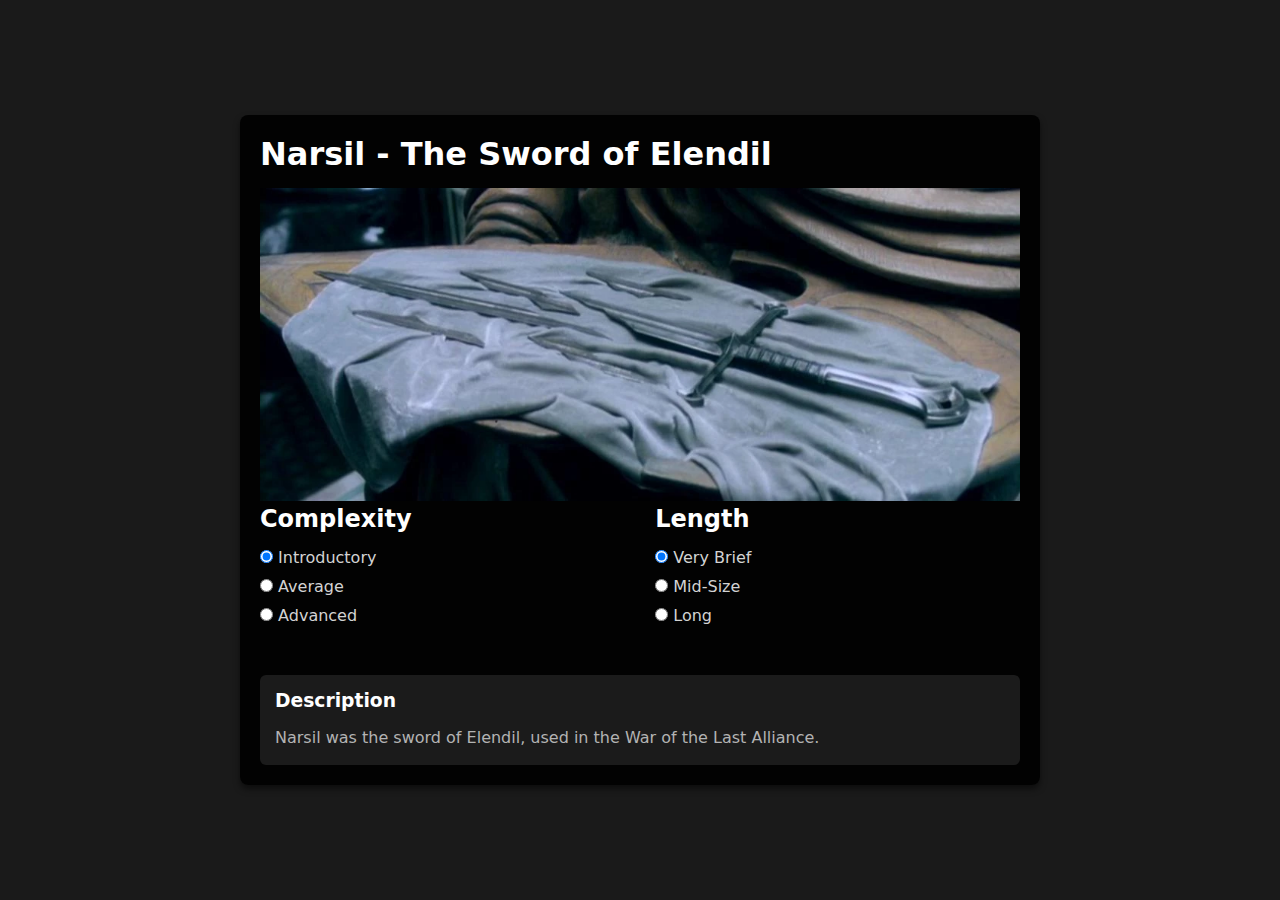
<file: pages/item.html>
<!DOCTYPE html>
<html lang="en">
<head>
  <meta charset="UTF-8">
  <meta name="viewport" content="width=device-width, initial-scale=1.0">
  <title>Narsil - The Sword of Elendil</title>
  <link rel="stylesheet" href="../styles/item.css">
</head>
<body>

  <div class="container">
    <h1>Narsil - The Sword of Elendil</h1>

    <!-- Image of the object -->
    <img src="../static/Sword_narsil.jpg" alt="Narsil - The Sword of Elendil" id="objectImage" style="width: 100%; height: auto">

    <div class="selection-container">
      <div class="complexity">
        <h2>Complexity</h2>
        <label>
          <input type="radio" name="complexity" value="introductory" checked> Introductory
        </label>
        <label>
          <input type="radio" name="complexity" value="average"> Average
        </label>
        <label>
          <input type="radio" name="complexity" value="advanced"> Advanced
        </label>
      </div>

      <div class="length">
        <h2>Length</h2>
        <label>
          <input type="radio" name="length" value="veryBrief" checked> Very Brief
        </label>
        <label>
          <input type="radio" name="length" value="midSize"> Mid-Size
        </label>
        <label>
          <input type="radio" name="length" value="long"> Long
        </label>
      </div>
    </div>

    <div class="description">
      <h3>Description</h3>
      <p id="descriptionText">Narsil was the sword of Elendil, used in the War of the Last Alliance.</p>
    </div>
  </div>

  <script src="../scripts/item.js"></script>
</body>
</html>
</file>
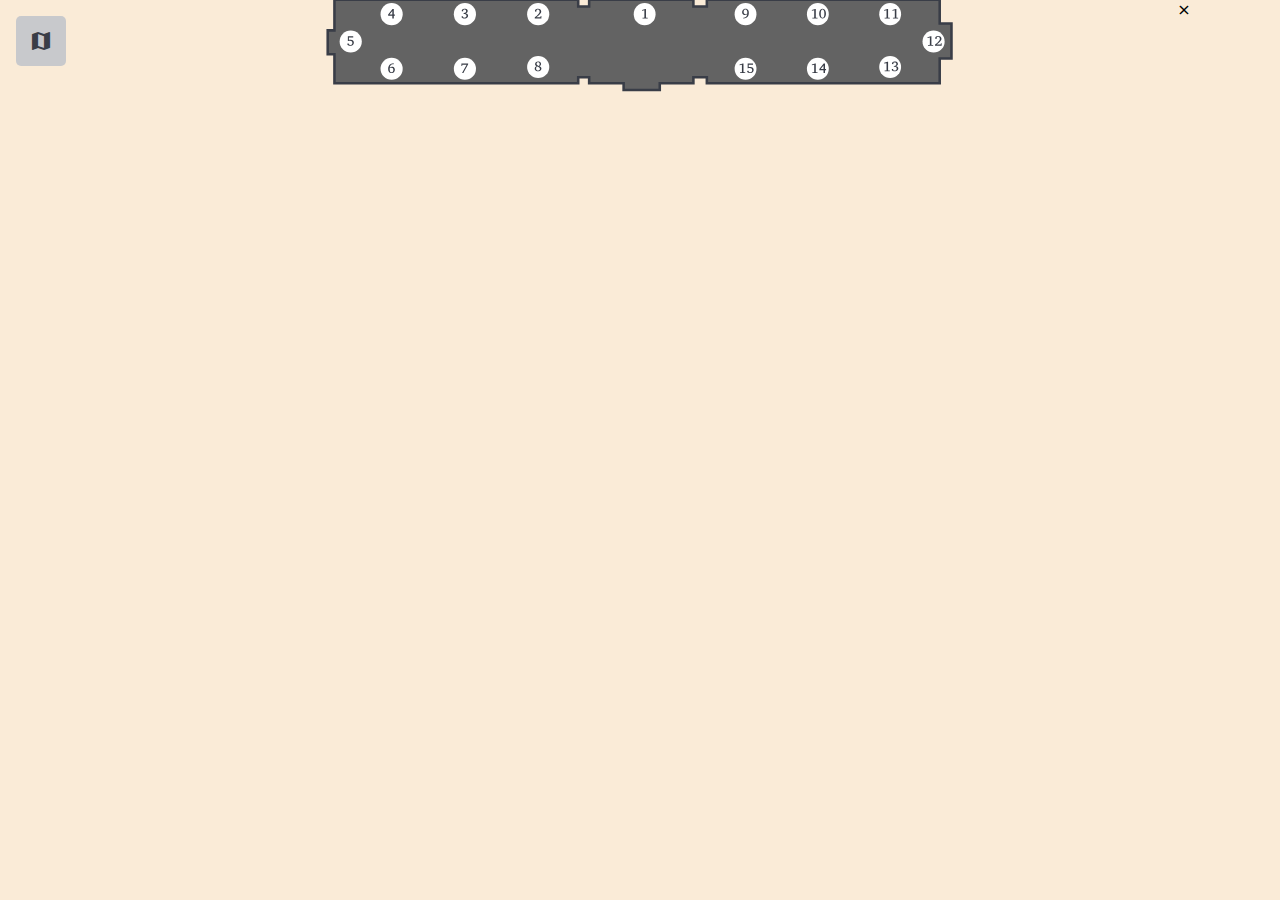
<file: pages/map.html>
<!DOCTYPE html>
<html lang="en">
	<head>
		<meta charset="UTF-8" />
		<meta name="viewport" content="width=device-width, initial-scale=1.0" />
		<link
			rel="stylesheet"
			href="https://fonts.googleapis.com/icon?family=Material+Icons"
		/>
		<link rel="stylesheet" href="../styles/map.css" />
		<title>The Map</title>
		<script type="module" src="../scripts/script.js"></script>
	</head>
	<body>
		<div class="background-image" ></div>
		<div id="grid-container">
			<dialog class="welcomeDialog">
				<h2>Welcome Adventurer to the Map!</h2>
				<p>
					From here you will be able to <b>select</b> how to visit the
					exhibition
				</p>
				<nav>
					<button class="path-button" id="originpath-btn">
						Origin Path
					</button>
					<button class="path-button" id="legacypath-btn">
						Legacy Path
					</button>
					<button class="path-button" id="roamfree">Roam Free</button>
				</nav>
			</dialog>

			<span class="material-icons" id="map-icon"> map </span>
			<?xml version="1.0" encoding="UTF-8" standalone="no"?>

			<svg
				viewBox="0 0 368 55"
				fill="none"
				version="1.1"
				id="svg17"
				sodipodi:docname="newMap.svg"
				inkscape:version="1.4 (e7c3feb100, 2024-10-09)"
				xmlns:inkscape="http://www.inkscape.org/namespaces/inkscape"
				xmlns:sodipodi="http://sodipodi.sourceforge.net/DTD/sodipodi-0.dtd"
				xmlns="http://www.w3.org/2000/svg"
				xmlns:svg="http://www.w3.org/2000/svg"
			>
				<defs id="defs17">
					<rect
						x="157.13274"
						y="32.566372"
						width="76.259587"
						height="15.469027"
						id="rect17"
					/>
				</defs>
				<sodipodi:namedview
					id="namedview17"
					pagecolor="#ffffff"
					bordercolor="#000000"
					borderopacity="0.25"
					inkscape:showpageshadow="2"
					inkscape:pageopacity="0.0"
					inkscape:pagecheckerboard="0"
					inkscape:deskcolor="#d1d1d1"
					inkscape:zoom="3.6847826"
					inkscape:cx="184"
					inkscape:cy="27.410029"
					inkscape:window-width="1920"
					inkscape:window-height="1011"
					inkscape:window-x="0"
					inkscape:window-y="0"
					inkscape:window-maximized="1"
					inkscape:current-layer="svg17"
				/>
				<path
					d="M174.628 50V54H195.838V50H215.569V46.5H223.461V50H360.094V35.5H367V15H360.094V1H223.461V5H215.569V1H154.404V5H147.992V1H4.94609V19H1V33H4.94609V50H147.992V46.5H154.404V50H174.628Z"
					fill="#636363"
					stroke="#393D47"
					stroke-width="1.5"
					id="path1"
				/>
				<path
					id="rightMask"
					d="M223.5 50V46.5V5V1H360V15H367V35.5H360V50H223.5Z"
				/>
				<path id="leftMask" d="M148 50V46.5V5V1H5V19H1V33H5V50H148Z" />
				<a>
					<ellipse
						cx="186.973"
						cy="9.5"
						rx="6.41287"
						ry="6.5"
						fill="white"
						id="ellipse2"
					/>
					<path
						d="M188.765 12H185.724V11.5825L186.62 11.5474C186.676 11.5444 186.723 11.5239 186.761 11.4858C186.799 11.4478 186.818 11.4023 186.818 11.3496V7.23193L185.438 7.47363V7.05615L187.381 6.4541H187.737V11.3496C187.737 11.4023 187.756 11.4478 187.794 11.4858C187.832 11.5239 187.879 11.5444 187.934 11.5474L188.765 11.5825V12Z"
						fill="#393D47"
						id="path1"
					/>
				</a>
				<circle cx="124.5" cy="9.5" r="6.5" fill="white" id="circle3" />
				<path
					d="M126.377 12H122.479V11.3979L122.896 11.0596C123.359 10.6846 123.774 10.3271 124.14 9.9873C124.509 9.64746 124.801 9.31494 125.015 8.98975C125.229 8.66162 125.335 8.33057 125.335 7.99658C125.335 7.74463 125.283 7.52783 125.177 7.34619C125.072 7.16455 124.934 7.02539 124.764 6.92871C124.597 6.83203 124.42 6.78369 124.232 6.78369C124.048 6.78369 123.888 6.81445 123.753 6.87598C123.619 6.93457 123.534 6.97559 123.499 6.99902V7.87793C123.469 7.90723 123.418 7.93799 123.345 7.97021C123.271 8.00244 123.188 8.01855 123.094 8.01855C122.965 8.01855 122.85 7.979 122.747 7.8999C122.645 7.81787 122.593 7.69336 122.593 7.52637C122.593 7.29199 122.678 7.08252 122.848 6.89795C123.018 6.71045 123.242 6.5625 123.521 6.4541C123.799 6.34277 124.099 6.28711 124.421 6.28711C124.987 6.28711 125.437 6.43799 125.771 6.73975C126.107 7.03857 126.276 7.42822 126.276 7.90869C126.276 8.27197 126.15 8.63672 125.898 9.00293C125.646 9.36914 125.306 9.74268 124.878 10.1235C124.451 10.5015 123.973 10.894 123.446 11.3013H125.801L125.946 10.585H126.377V12Z"
					fill="#393D47"
					id="path2"
				/>
				<circle cx="81.5" cy="9.5" r="6.5" fill="white" id="circle4" />
				<path
					d="M83.3638 10.3696C83.3638 10.6978 83.2627 10.9893 83.0605 11.2441C82.8613 11.4961 82.5962 11.6938 82.2651 11.8374C81.937 11.981 81.5767 12.0527 81.1841 12.0527C80.8208 12.0527 80.5132 12 80.2612 11.8945C80.0122 11.7891 79.8232 11.6616 79.6943 11.5122C79.5654 11.3628 79.501 11.2222 79.501 11.0903C79.501 10.979 79.5405 10.8794 79.6196 10.7915C79.6987 10.7007 79.8188 10.6553 79.98 10.6553C80.0122 10.6553 80.0576 10.6582 80.1162 10.6641C80.1777 10.6699 80.2261 10.6846 80.2612 10.708L80.4897 11.354C80.5952 11.4155 80.7095 11.4668 80.8325 11.5078C80.9556 11.5459 81.0815 11.5649 81.2104 11.5649C81.5913 11.5649 81.8901 11.4478 82.1069 11.2134C82.3267 10.9761 82.4365 10.6948 82.4365 10.3696C82.4365 10.1206 82.375 9.92432 82.252 9.78076C82.1318 9.63721 81.981 9.53613 81.7993 9.47754C81.6206 9.41602 81.4419 9.38525 81.2632 9.38525C81.1577 9.38525 81.0596 9.38965 80.9688 9.39844C80.8779 9.40723 80.8105 9.41455 80.7666 9.42041C80.7666 9.33545 80.7666 9.23584 80.7666 9.12158C80.7666 9.00732 80.7666 8.90918 80.7666 8.82715C80.7725 8.83008 80.7988 8.83301 80.8457 8.83594C80.8926 8.83594 80.9351 8.83594 80.9731 8.83594C81.3159 8.83594 81.6118 8.74805 81.8608 8.57227C82.1128 8.39355 82.2388 8.13574 82.2388 7.79883C82.2388 7.47949 82.1362 7.23047 81.9312 7.05176C81.729 6.87012 81.4888 6.7793 81.2104 6.7793C81.0522 6.7793 80.9072 6.80566 80.7754 6.8584C80.6436 6.9082 80.5439 6.95801 80.4766 7.00781V7.77686C80.4561 7.78857 80.4121 7.80908 80.3447 7.83838C80.2803 7.86768 80.2026 7.88232 80.1118 7.88232C80.0151 7.88232 79.9126 7.8501 79.8042 7.78564C79.6958 7.72119 79.6416 7.60107 79.6416 7.42529C79.6416 7.21729 79.7236 7.02832 79.8877 6.8584C80.0518 6.68555 80.27 6.54785 80.5425 6.44531C80.8149 6.33984 81.1138 6.28711 81.439 6.28711C81.7554 6.28711 82.041 6.34424 82.2959 6.4585C82.5537 6.57275 82.7588 6.73535 82.9111 6.94629C83.0635 7.15723 83.1396 7.40625 83.1396 7.69336C83.1396 7.99805 83.0327 8.27197 82.8188 8.51514C82.6079 8.7583 82.3003 8.93555 81.896 9.04688C82.1245 9.05859 82.3516 9.11279 82.5771 9.20947C82.8027 9.30322 82.9902 9.44531 83.1396 9.63574C83.2891 9.82617 83.3638 10.0708 83.3638 10.3696Z"
					fill="#393D47"
					id="path3"
				/>
				<circle cx="38.5" cy="9.5" r="6.5" fill="white" id="circle5" />
				<path
					d="M40.3945 10.3784H39.7749V12.0527H38.9092V10.3784H36.4614V9.66211L39.0059 6.4541H39.7749V9.71045H40.3945V10.3784ZM38.9092 9.71045V7.29785L39.1025 7.3374L37.0327 9.94336L36.9097 9.71045H38.9092Z"
					fill="#393D47"
					id="path4"
				/>
				<circle cx="14.5" cy="25.5" r="6.5" fill="white" id="circle6" />
				<path
					d="M16.3374 26.1675C16.3374 26.5337 16.2495 26.8589 16.0737 27.1431C15.9009 27.4272 15.6445 27.6499 15.3047 27.811C14.9678 27.9722 14.5518 28.0527 14.0566 28.0527C13.7754 28.0527 13.5176 28.0029 13.2832 27.9033C13.0518 27.8008 12.8657 27.6763 12.7251 27.5298C12.5874 27.3804 12.5186 27.2354 12.5186 27.0947C12.5186 26.9482 12.5669 26.8369 12.6636 26.7607C12.7603 26.6816 12.8818 26.6421 13.0283 26.6421C13.0723 26.6421 13.1221 26.6465 13.1777 26.6553C13.2363 26.6641 13.2729 26.6714 13.2876 26.6772L13.5293 27.332C13.5967 27.3936 13.6978 27.4478 13.8325 27.4946C13.9702 27.5415 14.0845 27.5649 14.1753 27.5649C14.4624 27.5649 14.7012 27.5049 14.8916 27.3848C15.082 27.2646 15.2256 27.1123 15.3223 26.9277C15.4189 26.7402 15.4673 26.5513 15.4673 26.3608C15.4673 25.9067 15.3428 25.5713 15.0938 25.3545C14.8447 25.1348 14.5239 25.0249 14.1313 25.0249C14.0024 25.0249 13.856 25.0396 13.6919 25.0688C13.5308 25.0981 13.3726 25.1333 13.2173 25.1743C13.062 25.2153 12.9302 25.2563 12.8218 25.2974V22.4453H15.9683V23.1528H13.437V24.6514C13.5132 24.6221 13.6553 24.584 13.8633 24.5371C14.0742 24.4902 14.2896 24.4668 14.5093 24.4668C15.0718 24.4668 15.5171 24.6191 15.8452 24.9238C16.1733 25.2285 16.3374 25.6431 16.3374 26.1675Z"
					fill="#393D47"
					id="path5"
				/>
				<circle cx="38.5" cy="41.5" r="6.5" fill="white" id="circle7" />
				<path
					d="M40.3901 42.0181C40.3901 42.4282 40.3008 42.7856 40.1221 43.0903C39.9463 43.395 39.709 43.6323 39.4102 43.8022C39.1113 43.9692 38.7788 44.0527 38.4126 44.0527C38.0493 44.0527 37.7197 43.9707 37.4238 43.8066C37.1309 43.6426 36.8979 43.3774 36.7251 43.0112C36.5522 42.6421 36.4658 42.1528 36.4658 41.5435C36.4658 40.896 36.5933 40.3291 36.8481 39.8428C37.103 39.3535 37.4722 38.9727 37.9556 38.7002C38.4419 38.4248 39.0278 38.2871 39.7134 38.2871V38.8057H39.3794C39.0571 38.8057 38.7554 38.8862 38.4741 39.0474C38.1929 39.2056 37.9556 39.4326 37.7622 39.7285C37.5688 40.0244 37.4443 40.3774 37.3887 40.7876C37.8193 40.4741 38.2559 40.3174 38.6982 40.3174C39.041 40.3174 39.3384 40.3921 39.5903 40.5415C39.8452 40.6909 40.0415 40.8945 40.1792 41.1523C40.3198 41.4072 40.3901 41.6958 40.3901 42.0181ZM39.5156 42.1235C39.5156 41.7251 39.4219 41.416 39.2344 41.1963C39.0469 40.9766 38.7729 40.8667 38.4126 40.8667C38.2397 40.8667 38.061 40.9048 37.8765 40.981C37.6919 41.0542 37.5205 41.1523 37.3623 41.2754C37.3564 41.3604 37.3521 41.438 37.3491 41.5083C37.3491 41.5786 37.3491 41.6445 37.3491 41.7061C37.3491 42.2598 37.4341 42.7109 37.604 43.0596C37.7769 43.4082 38.0464 43.5825 38.4126 43.5825C38.6733 43.5825 38.8843 43.5181 39.0454 43.3892C39.2095 43.2573 39.3281 43.0815 39.4014 42.8618C39.4775 42.6392 39.5156 42.3931 39.5156 42.1235Z"
					fill="#393D47"
					id="path6"
				/>
				<circle cx="81.5" cy="41.5" r="6.5" fill="white" id="circle8" />
				<path
					d="M83.4033 38.9023L80.7271 43.7803V44.0527H79.8174L82.6079 38.9683L82.709 39.1528H80.0195L79.8877 39.8823H79.4526V38.4453H83.4033V38.9023Z"
					fill="#393D47"
					id="path7"
				/>
				<circle
					cx="124.5"
					cy="40.5"
					r="6.5"
					fill="white"
					id="circle9"
				/>
				<path
					d="M126.386 41.4399C126.386 41.7505 126.301 42.0273 126.131 42.2705C125.961 42.5137 125.728 42.7056 125.432 42.8462C125.136 42.9839 124.801 43.0527 124.426 43.0527C124.027 43.0527 123.682 42.9839 123.389 42.8462C123.096 42.7085 122.869 42.5195 122.708 42.2793C122.549 42.0391 122.47 41.7651 122.47 41.4575C122.47 41.2114 122.523 40.9976 122.628 40.8159C122.737 40.6343 122.872 40.4805 123.033 40.3545C123.197 40.2256 123.362 40.1187 123.529 40.0337C123.412 39.978 123.288 39.896 123.156 39.7876C123.027 39.6792 122.917 39.5444 122.826 39.3833C122.735 39.2192 122.69 39.0303 122.69 38.8164C122.69 38.3477 122.85 37.9756 123.169 37.7002C123.488 37.4248 123.907 37.2871 124.426 37.2871C124.757 37.2871 125.053 37.3486 125.313 37.4717C125.577 37.5947 125.785 37.7617 125.938 37.9727C126.09 38.1836 126.166 38.4209 126.166 38.6846C126.166 38.9131 126.113 39.1182 126.008 39.2998C125.905 39.4785 125.784 39.6323 125.643 39.7612C125.505 39.8872 125.382 39.9868 125.274 40.0601C125.417 40.1187 125.576 40.2051 125.749 40.3193C125.921 40.4307 126.071 40.5771 126.197 40.7588C126.323 40.9404 126.386 41.1675 126.386 41.4399ZM125.375 38.7593C125.375 38.4458 125.284 38.1982 125.103 38.0166C124.921 37.835 124.695 37.7441 124.426 37.7441C124.15 37.7441 123.934 37.8364 123.775 38.021C123.617 38.2026 123.538 38.4048 123.538 38.6274C123.538 38.9116 123.648 39.1519 123.868 39.3481C124.09 39.5415 124.41 39.7158 124.826 39.8711C124.993 39.751 125.126 39.5986 125.226 39.4141C125.325 39.2266 125.375 39.0083 125.375 38.7593ZM125.52 41.5718C125.52 41.3579 125.463 41.1792 125.349 41.0356C125.237 40.8921 125.066 40.7603 124.834 40.6401C124.606 40.52 124.314 40.3911 123.96 40.2534C123.755 40.3647 123.588 40.5098 123.459 40.6885C123.333 40.8672 123.27 41.103 123.27 41.396C123.27 41.7241 123.364 42.0024 123.551 42.231C123.742 42.4565 124.033 42.5693 124.426 42.5693C124.66 42.5693 124.858 42.521 125.019 42.4243C125.183 42.3276 125.308 42.2031 125.393 42.0508C125.478 41.8984 125.52 41.7388 125.52 41.5718Z"
					fill="#393D47"
					id="path8"
				/>
				<ellipse
					cx="331.016"
					cy="9.5"
					rx="6.41287"
					ry="6.5"
					fill="white"
					id="ellipse10"
				/>
				<path
					d="M330.835 12H327.794V11.5825L328.69 11.5474C328.746 11.5444 328.793 11.5239 328.831 11.4858C328.869 11.4478 328.888 11.4023 328.888 11.3496V7.23193L327.508 7.47363V7.05615L329.45 6.4541H329.806V11.3496C329.806 11.4023 329.825 11.4478 329.864 11.4858C329.902 11.5239 329.948 11.5444 330.004 11.5474L330.835 11.5825V12ZM335.695 12H332.654V11.5825L333.551 11.5474C333.606 11.5444 333.653 11.5239 333.691 11.4858C333.729 11.4478 333.748 11.4023 333.748 11.3496V7.23193L332.368 7.47363V7.05615L334.311 6.4541H334.667V11.3496C334.667 11.4023 334.686 11.4478 334.724 11.4858C334.762 11.5239 334.809 11.5444 334.864 11.5474L335.695 11.5825V12Z"
					fill="#393D47"
					id="path11"
				/>
				<ellipse
					cx="288.592"
					cy="9.5"
					rx="6.41287"
					ry="6.5"
					fill="white"
					id="ellipse11"
				/>
				<path
					d="M288.411 12H285.37V11.5825L286.267 11.5474C286.322 11.5444 286.369 11.5239 286.407 11.4858C286.445 11.4478 286.464 11.4023 286.464 11.3496V7.23193L285.084 7.47363V7.05615L287.027 6.4541H287.383V11.3496C287.383 11.4023 287.402 11.4478 287.44 11.4858C287.478 11.5239 287.525 11.5444 287.581 11.5474L288.411 11.5825V12ZM293.333 9.19629C293.333 9.71484 293.26 10.1909 293.113 10.6245C292.967 11.0552 292.747 11.4009 292.454 11.6616C292.161 11.9224 291.793 12.0527 291.351 12.0527C290.912 12.0527 290.545 11.9224 290.252 11.6616C289.962 11.4009 289.744 11.0552 289.598 10.6245C289.454 10.1909 289.382 9.71484 289.382 9.19629C289.382 8.67773 289.454 8.19727 289.598 7.75488C289.744 7.3125 289.962 6.95801 290.252 6.69141C290.545 6.42188 290.912 6.28711 291.351 6.28711C291.793 6.28711 292.161 6.42188 292.454 6.69141C292.747 6.95801 292.967 7.3125 293.113 7.75488C293.26 8.19727 293.333 8.67773 293.333 9.19629ZM292.419 9.19629C292.419 8.8916 292.403 8.5957 292.371 8.30859C292.341 8.01855 292.287 7.75928 292.208 7.53076C292.132 7.29932 292.023 7.11621 291.883 6.98145C291.745 6.84375 291.568 6.7749 291.351 6.7749C291.137 6.7749 290.96 6.84375 290.819 6.98145C290.682 7.11621 290.575 7.29932 290.499 7.53076C290.422 7.75928 290.368 8.01855 290.336 8.30859C290.307 8.5957 290.292 8.8916 290.292 9.19629C290.292 9.50098 290.307 9.79541 290.336 10.0796C290.368 10.3608 290.422 10.6143 290.499 10.8398C290.575 11.0625 290.682 11.2397 290.819 11.3716C290.96 11.5005 291.137 11.5649 291.351 11.5649C291.568 11.5649 291.745 11.5005 291.883 11.3716C292.023 11.2397 292.132 11.0625 292.208 10.8398C292.287 10.6143 292.341 10.3608 292.371 10.0796C292.403 9.79541 292.419 9.50098 292.419 9.19629Z"
					fill="#393D47"
					id="path10"
				/>
				<ellipse
					cx="246.169"
					cy="9.5"
					rx="6.41287"
					ry="6.5"
					fill="white"
					id="ellipse12"
				/>
				<path
					d="M244.168 8.32178C244.168 7.92627 244.256 7.57617 244.432 7.27148C244.611 6.96387 244.849 6.72363 245.148 6.55078C245.447 6.375 245.78 6.28711 246.146 6.28711C246.512 6.28711 246.842 6.37207 247.135 6.54199C247.428 6.71191 247.66 6.98145 247.833 7.35059C248.006 7.71973 248.093 8.20166 248.093 8.79639C248.093 9.44385 247.964 10.0122 247.706 10.5015C247.451 10.9907 247.08 11.3716 246.594 11.644C246.111 11.9165 245.525 12.0527 244.836 12.0527V11.5342H245.179C245.501 11.5342 245.803 11.4551 246.084 11.2969C246.366 11.1357 246.603 10.9072 246.796 10.6113C246.99 10.3125 247.114 9.95947 247.17 9.55225C246.739 9.86572 246.303 10.0225 245.86 10.0225C245.52 10.0225 245.223 9.94775 244.968 9.79834C244.713 9.64893 244.515 9.44678 244.375 9.19189C244.237 8.93408 244.168 8.64404 244.168 8.32178ZM245.043 8.21631C245.043 8.61475 245.136 8.92383 245.324 9.14355C245.511 9.36328 245.785 9.47314 246.146 9.47314C246.319 9.47314 246.497 9.43652 246.682 9.36328C246.866 9.28711 247.038 9.1875 247.196 9.06445C247.202 8.97949 247.205 8.90186 247.205 8.83154C247.208 8.76123 247.209 8.69531 247.209 8.63379C247.209 8.2793 247.171 7.96143 247.095 7.68018C247.022 7.396 246.906 7.17188 246.748 7.00781C246.593 6.84082 246.392 6.75732 246.146 6.75732C245.885 6.75732 245.673 6.82617 245.509 6.96387C245.347 7.09863 245.229 7.27734 245.153 7.5C245.079 7.72266 245.043 7.96143 245.043 8.21631Z"
					fill="#393D47"
					id="path9"
				/>
				<ellipse
					cx="246.169"
					cy="41.5"
					rx="6.41287"
					ry="6.5"
					fill="white"
					id="ellipse13"
				/>
				<path
					d="M245.988 44H242.947V43.5825L243.843 43.5474C243.899 43.5444 243.946 43.5239 243.984 43.4858C244.022 43.4478 244.041 43.4023 244.041 43.3496V39.2319L242.661 39.4736V39.0562L244.603 38.4541H244.959V43.3496C244.959 43.4023 244.978 43.4478 245.016 43.4858C245.054 43.5239 245.101 43.5444 245.157 43.5474L245.988 43.5825V44ZM250.927 42.1675C250.927 42.5337 250.839 42.8589 250.663 43.1431C250.49 43.4272 250.234 43.6499 249.894 43.811C249.557 43.9722 249.141 44.0527 248.646 44.0527C248.365 44.0527 248.107 44.0029 247.873 43.9033C247.641 43.8008 247.455 43.6763 247.315 43.5298C247.177 43.3804 247.108 43.2354 247.108 43.0947C247.108 42.9482 247.156 42.8369 247.253 42.7607C247.35 42.6816 247.471 42.6421 247.618 42.6421C247.662 42.6421 247.712 42.6465 247.767 42.6553C247.826 42.6641 247.863 42.6714 247.877 42.6772L248.119 43.332C248.186 43.3936 248.287 43.4478 248.422 43.4946C248.56 43.5415 248.674 43.5649 248.765 43.5649C249.052 43.5649 249.291 43.5049 249.481 43.3848C249.672 43.2646 249.815 43.1123 249.912 42.9277C250.009 42.7402 250.057 42.5513 250.057 42.3608C250.057 41.9067 249.932 41.5713 249.683 41.3545C249.434 41.1348 249.113 41.0249 248.721 41.0249C248.592 41.0249 248.446 41.0396 248.281 41.0688C248.12 41.0981 247.962 41.1333 247.807 41.1743C247.652 41.2153 247.52 41.2563 247.411 41.2974V38.4453H250.558V39.1528H248.027V40.6514C248.103 40.6221 248.245 40.584 248.453 40.5371C248.664 40.4902 248.879 40.4668 249.099 40.4668C249.661 40.4668 250.107 40.6191 250.435 40.9238C250.763 41.2285 250.927 41.6431 250.927 42.1675Z"
					fill="#393D47"
					id="path15"
				/>
				<ellipse
					cx="288.592"
					cy="41.5"
					rx="6.41287"
					ry="6.5"
					fill="white"
					id="ellipse14"
				/>
				<path
					d="M288.411 44H285.37V43.5825L286.267 43.5474C286.322 43.5444 286.369 43.5239 286.407 43.4858C286.445 43.4478 286.464 43.4023 286.464 43.3496V39.2319L285.084 39.4736V39.0562L287.027 38.4541H287.383V43.3496C287.383 43.4023 287.402 43.4478 287.44 43.4858C287.478 43.5239 287.525 43.5444 287.581 43.5474L288.411 43.5825V44ZM293.408 42.3784H292.788V44.0527H291.922V42.3784H289.475V41.6621L292.019 38.4541H292.788V41.7104H293.408V42.3784ZM291.922 41.7104V39.2979L292.116 39.3374L290.046 41.9434L289.923 41.7104H291.922Z"
					fill="#393D47"
					id="path14"
				/>
				<ellipse
					cx="331.016"
					cy="40.5"
					rx="6.41287"
					ry="6.5"
					fill="white"
					id="ellipse15"
				/>
				<path
					d="M330.835 43H327.794V42.5825L328.69 42.5474C328.746 42.5444 328.793 42.5239 328.831 42.4858C328.869 42.4478 328.888 42.4023 328.888 42.3496V38.2319L327.508 38.4736V38.0562L329.45 37.4541H329.806V42.3496C329.806 42.4023 329.825 42.4478 329.864 42.4858C329.902 42.5239 329.948 42.5444 330.004 42.5474L330.835 42.5825V43ZM335.801 41.3696C335.801 41.6978 335.699 41.9893 335.497 42.2441C335.298 42.4961 335.033 42.6938 334.702 42.8374C334.374 42.981 334.013 43.0527 333.621 43.0527C333.258 43.0527 332.95 43 332.698 42.8945C332.449 42.7891 332.26 42.6616 332.131 42.5122C332.002 42.3628 331.938 42.2222 331.938 42.0903C331.938 41.979 331.977 41.8794 332.056 41.7915C332.135 41.7007 332.256 41.6553 332.417 41.6553C332.449 41.6553 332.494 41.6582 332.553 41.6641C332.614 41.6699 332.663 41.6846 332.698 41.708L332.926 42.354C333.032 42.4155 333.146 42.4668 333.269 42.5078C333.392 42.5459 333.518 42.5649 333.647 42.5649C334.028 42.5649 334.327 42.4478 334.544 42.2134C334.763 41.9761 334.873 41.6948 334.873 41.3696C334.873 41.1206 334.812 40.9243 334.689 40.7808C334.569 40.6372 334.418 40.5361 334.236 40.4775C334.057 40.416 333.879 40.3853 333.7 40.3853C333.594 40.3853 333.496 40.3896 333.406 40.3984C333.315 40.4072 333.247 40.4146 333.203 40.4204C333.203 40.3354 333.203 40.2358 333.203 40.1216C333.203 40.0073 333.203 39.9092 333.203 39.8271C333.209 39.8301 333.236 39.833 333.282 39.8359C333.329 39.8359 333.372 39.8359 333.41 39.8359C333.753 39.8359 334.049 39.748 334.298 39.5723C334.55 39.3936 334.676 39.1357 334.676 38.7988C334.676 38.4795 334.573 38.2305 334.368 38.0518C334.166 37.8701 333.926 37.7793 333.647 37.7793C333.489 37.7793 333.344 37.8057 333.212 37.8584C333.08 37.9082 332.981 37.958 332.913 38.0078V38.7769C332.893 38.7886 332.849 38.8091 332.781 38.8384C332.717 38.8677 332.639 38.8823 332.549 38.8823C332.452 38.8823 332.349 38.8501 332.241 38.7856C332.133 38.7212 332.078 38.6011 332.078 38.4253C332.078 38.2173 332.16 38.0283 332.324 37.8584C332.489 37.6855 332.707 37.5479 332.979 37.4453C333.252 37.3398 333.551 37.2871 333.876 37.2871C334.192 37.2871 334.478 37.3442 334.733 37.4585C334.99 37.5728 335.196 37.7354 335.348 37.9463C335.5 38.1572 335.576 38.4062 335.576 38.6934C335.576 38.998 335.469 39.272 335.256 39.5151C335.045 39.7583 334.737 39.9355 334.333 40.0469C334.561 40.0586 334.788 40.1128 335.014 40.2095C335.239 40.3032 335.427 40.4453 335.576 40.6357C335.726 40.8262 335.801 41.0708 335.801 41.3696Z"
					fill="#393D47"
					id="path13"
				/>
				<circle
					cx="356.5"
					cy="25.5"
					r="6.5"
					fill="white"
					id="circle16"
				/>
				<path
					d="M356.258 28H353.217V27.5825L354.114 27.5474C354.169 27.5444 354.216 27.5239 354.254 27.4858C354.292 27.4478 354.312 27.4023 354.312 27.3496V23.2319L352.932 23.4736V23.0562L354.874 22.4541H355.23V27.3496C355.23 27.4023 355.249 27.4478 355.287 27.4858C355.325 27.5239 355.372 27.5444 355.428 27.5474L356.258 27.5825V28ZM361.237 28H357.339V27.3979L357.757 27.0596C358.22 26.6846 358.634 26.3271 359 25.9873C359.37 25.6475 359.661 25.3149 359.875 24.9897C360.089 24.6616 360.196 24.3306 360.196 23.9966C360.196 23.7446 360.143 23.5278 360.038 23.3462C359.932 23.1646 359.794 23.0254 359.625 22.9287C359.458 22.832 359.28 22.7837 359.093 22.7837C358.908 22.7837 358.749 22.8145 358.614 22.876C358.479 22.9346 358.394 22.9756 358.359 22.999V23.8779C358.33 23.9072 358.278 23.938 358.205 23.9702C358.132 24.0024 358.048 24.0186 357.955 24.0186C357.826 24.0186 357.71 23.979 357.607 23.8999C357.505 23.8179 357.454 23.6934 357.454 23.5264C357.454 23.292 357.539 23.0825 357.708 22.8979C357.878 22.7104 358.103 22.5625 358.381 22.4541C358.659 22.3428 358.959 22.2871 359.282 22.2871C359.847 22.2871 360.297 22.438 360.631 22.7397C360.968 23.0386 361.136 23.4282 361.136 23.9087C361.136 24.272 361.01 24.6367 360.758 25.0029C360.506 25.3691 360.167 25.7427 359.739 26.1235C359.311 26.5015 358.833 26.894 358.306 27.3013H360.662L360.807 26.585H361.237V28Z"
					fill="#393D47"
					id="path12"
				/>
			</svg>
			<div id="tooltip" class="tooltip hidden">
				<span id="close-tooltip">&times;</span>
				<p id="item-description"></p>
			</div>
			<template id="tooltipTemplate" style="min-width: fit-content; width: 20rem;">
				<div class="container">
					
					<div style="display: flex; flex-direction: row;">
						<img src="" alt="Image" id="objectImage">
						<div style="flex-grow: 1; padding: 1rem;">

							<h1></h1>
							<div class="selection-container">
								<div class="complexity">
									<h2>Complexity</h2>
									<label><input type="radio" name="complexity" value="0"> Introductory</label>
									<label><input type="radio" name="complexity" value="1"> Average</label>
									<label><input type="radio" name="complexity" value="2"> Advanced</label>
								</div>
								<div class="length">
									<h2>Length</h2>
									<label><input type="radio" name="length" value="veryBrief" checked> Very Brief</label>
									<label><input type="radio" name="length" value="midSize"> Mid-Size</label>
									<label><input type="radio" name="length" value="long"> Long</label>
								</div>
							</div>
							<div class="description">
								<h3>Description</h3>
								<p id="descriptionText"></p>
							</div>
							<small><strong>Provenance:</strong> </small>
						</div>
					</div>
				</div>
			</template>
			
			
			  
		</div>
	</body>
</html>
</file>
<file: styles/item.css>
/* Defaulting Style */
* {
    margin: 0;
    padding: 0;
    box-sizing: border-box;
}

body {
    font-family: system-ui, -apple-system, BlinkMacSystemFont, "Segoe UI",
        Roboto, Oxygen, Ubuntu, Cantarell, "Open Sans", "Helvetica Neue", sans-serif;
    background-color: #1a1a1a;
    color: white;
    margin: 0;
    padding: 0;
    height: 100vh;
    display: flex;
    flex-direction: column;
    align-items: center;
    justify-content: center;
}

.container {
    max-width: 800px;
    margin: 20px auto;
    background-color: rgba(0, 0, 0, 0.9);
    padding: 20px;
    border-radius: 8px;
    box-shadow: 0 4px 6px rgba(0, 0, 0, 0.5);
}

h1, h2, h3 {
    color: white;
    margin-bottom: 15px;
}

.selection-container {
    display: flex;
    justify-content: space-between;
    flex-wrap: wrap;
}

.complexity, .length {
    width: 48%;
    margin-bottom: 20px;
}

label {
    display: block;
    margin: 10px 0;
    font-size: 1rem;
    color: #d3d3d3;
}

.description {
    margin-top: 20px;
    padding: 15px;
    background-color: rgba(255, 255, 255, 0.1);
    border-radius: 6px;
}

p {
    font-size: 1rem;
    color: #b3b3b3;
    line-height: 1.5;
}

/* Buttons */
button {
    font-size: 1rem;
    border: 1px solid #505050;
    border-radius: 4px;
    padding: 0.5rem 1rem;
    background-color: #595959;
    color: white;
    cursor: pointer;
    transition: background-color 0.3s;
}

button:hover {
    background-color: rgba(80, 80, 80, 0.7);
}

/* Responsive Styles */
@media (max-width: 768px) {
    .selection-container {
        flex-direction: column;
    }

    .complexity, .length {
        width: 100%;
    }

    body {
        padding: 20px;
    }

    .container {
        padding: 15px;
    }
}
</file>
<file: styles/map.css>
/* Defaulting Style */
* {
	padding: 0;
	margin: 0;
}

body {
	width: 100vw;
	height: 100vh;
	font-family: system-ui, -apple-system, BlinkMacSystemFont, "Segoe UI",
		Roboto, Oxygen, Ubuntu, Cantarell, "Open Sans", "Helvetica Neue",
		sans-serif;
}

#grid-container {
	width: 100%;
	height: 100%;
	display: grid;
	grid-template-columns: 15% 70% 15%;
	grid-template-rows: 10% 1fr;
	justify-items: center;
	background-color: antiquewhite;
	background-image: url();
}

nav {
	width: 70%;
	grid-column: 2/3;
	grid-row: 1;
	padding: 0.3rem;

	display: flex;
	justify-content: center;
}

.path-button {
	width: 30%;
	height: 60%;
	margin: 1rem;

	border-style: none;
	border-radius: 5px;
	background-color: #636363;
	color: white;
}

#map-icon {
	cursor: pointer;
	position: absolute;
	padding: 0.8rem;
	border-radius: 5px;
	color: #393d47;
	top: 1rem;
	left: 1rem;
	background-color: #c8c9cc;
}
#map-icon:hover {
	background-color: #c8c9cc80;
}

a {
	cursor: pointer;
}

svg {
	width: 70%;
	grid-column: 2;
	justify-self: center;
	align-self: center;
}

#rightMask {
	display: none;
}
#leftMask {
	display: none;
}
</file>
